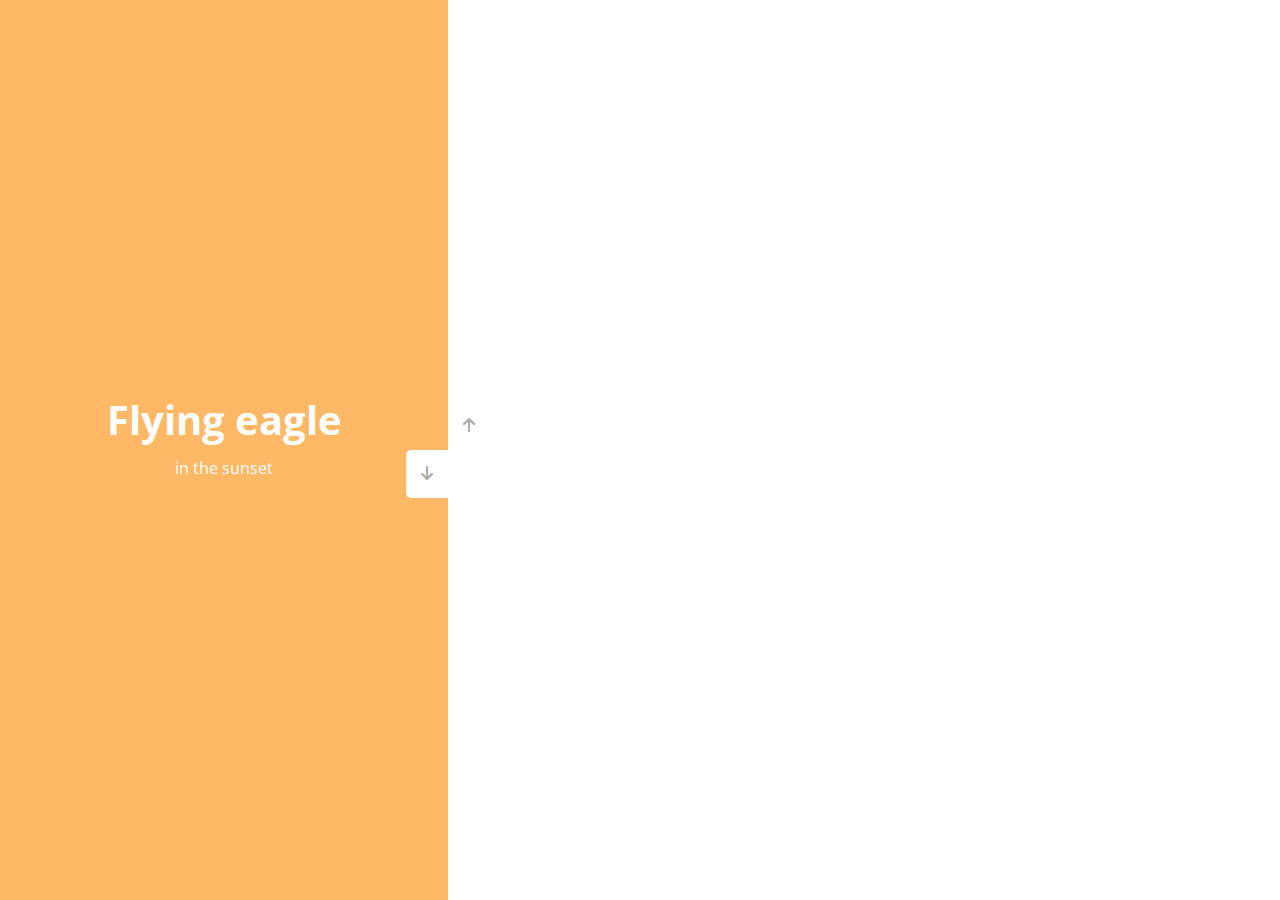
<file: Double Vertical Slidder/index.html>
<!DOCTYPE html>
<html lang="en">

<head>
  <meta charset="UTF-8">
  <meta http-equiv="X-UA-Compatible" content="IE=edge">
  <meta name="viewport" content="width=device-width, initial-scale=1.0">
  <link rel="stylesheet" href="style.css">
  <link rel="stylesheet" href="https://cdnjs.cloudflare.com/ajax/libs/font-awesome/6.1.1/css/all.min.css">
  <title>Double Vertical Slider</title>
</head>

<body>

  <div class="slider-container">
    <div class="left-slide">
      <div class="background-pink">
        <h1>Nature flower</h1>
        <p>All in pink</p>
      </div>
      <div class="background-blue">
        <h1>Blue Sky</h1>
        <p>With it's mountains</p>
      </div>
      <div class="background-night">
        <h1>Lonely castle</h1>
        <p>in the wilderness</p>
      </div>
      <div class="background-sunset">
        <h1>Flying eagle</h1>
        <p>in the sunset</p>
      </div>
    </div>

    <div class="right-slide">
      <div
        style="background-image: url(https://images.unsplash.com/photo-1508768787810-6adc1f613514?ixlib=rb-0.3.5&ixid=eyJhcHBfaWQiOjEyMDd9&s=e27f6661df21ed17ab5355b28af8df4e&auto=format&fit=crop&w=1350&q=80);">
      </div>
      <div
        style="background-image: url(https://images.unsplash.com/photo-1519981593452-666cf05569a9?ixlib=rb-0.3.5&ixid=eyJhcHBfaWQiOjEyMDd9&s=90ed8055f06493290dad8da9584a13f7&auto=format&fit=crop&w=715&q=80);">
      </div>
      <div
        style="background-image: url(https://images.unsplash.com/photo-1486899430790-61dbf6f6d98b?ixlib=rb-0.3.5&ixid=eyJhcHBfaWQiOjEyMDd9&s=8ecdee5d1b3ed78ff16053b0227874a2&auto=format&fit=crop&w=1002&q=80);">
      </div>
      <div
        style="background-image: url(https://images.unsplash.com/photo-1510942201312-84e7962f6dbb?ixlib=rb-0.3.5&ixid=eyJhcHBfaWQiOjEyMDd9&s=da4ca7a78004349f1b63f257e50e4360&auto=format&fit=crop&w=1050&q=80);">
      </div>
    </div>

    <div class="action-buttons">
      <button class="up-button">
        <i class="fas fa-arrow-up"></i>
      </button>
      <button class="down-button">
        <i class="fas fa-arrow-down"></i>
      </button>
    </div>
  </div>

  <script src="script.js"></script>
</body>

</html>
</file>
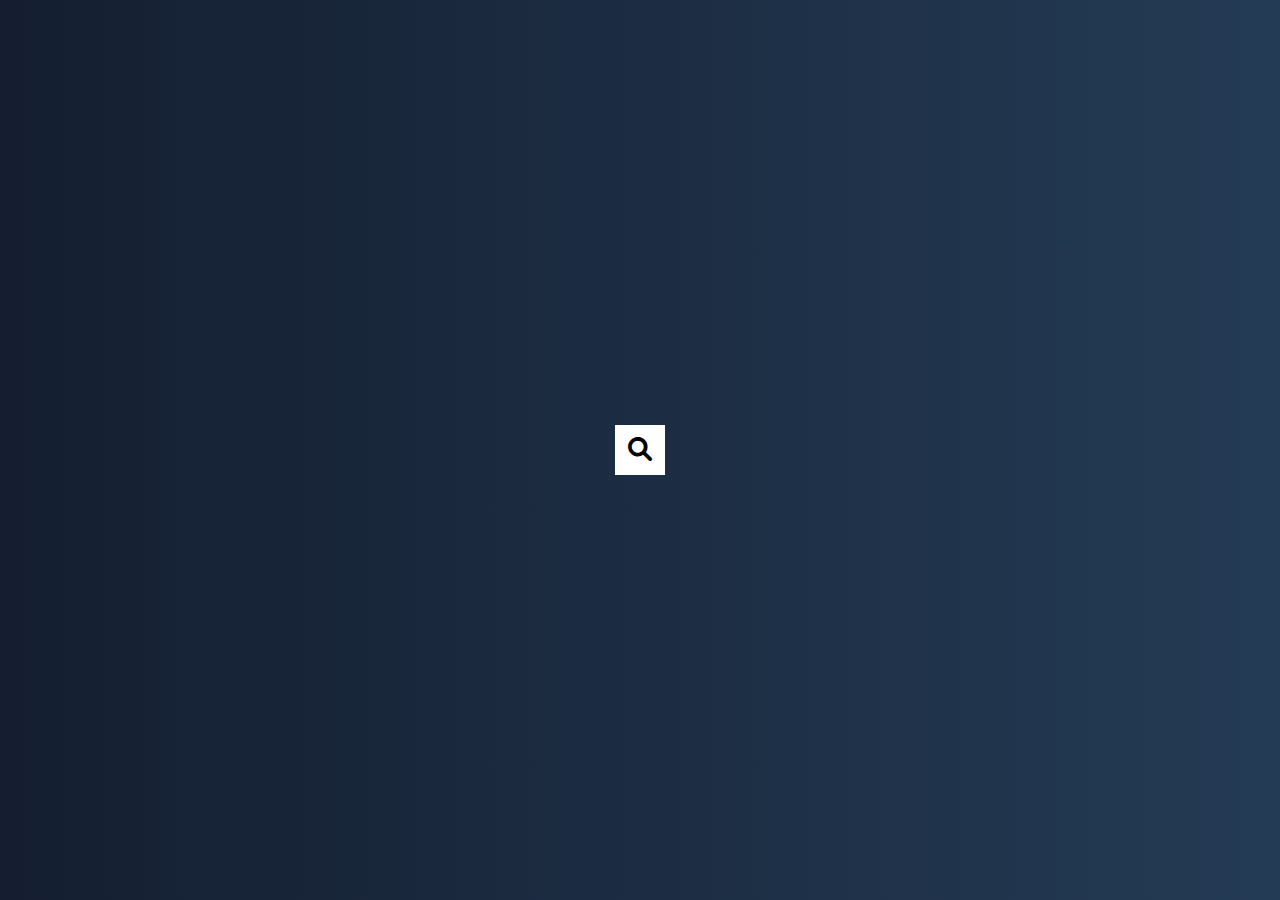
<file: Hidden Search Widget/index.html>
<!DOCTYPE html>
<html lang="en">

<head>
  <meta charset="UTF-8">
  <meta http-equiv="X-UA-Compatible" content="IE=edge">
  <meta name="viewport" content="width=device-width, initial-scale=1.0">
  <link rel="stylesheet" href="https://cdnjs.cloudflare.com/ajax/libs/font-awesome/6.0.0/css/all.min.css">
  <link rel="stylesheet" href="style.css">
  <title>Search Widget</title>
</head>

<body>

  <div class="container">
    <input type="text" class="input" placeholder="Search...">

    <button class="btn" id="search">
      <i class="fas fa-search"></i>
    </button>
  </div>

  <script src="script.js"></script>
</body>

</html>
</file>
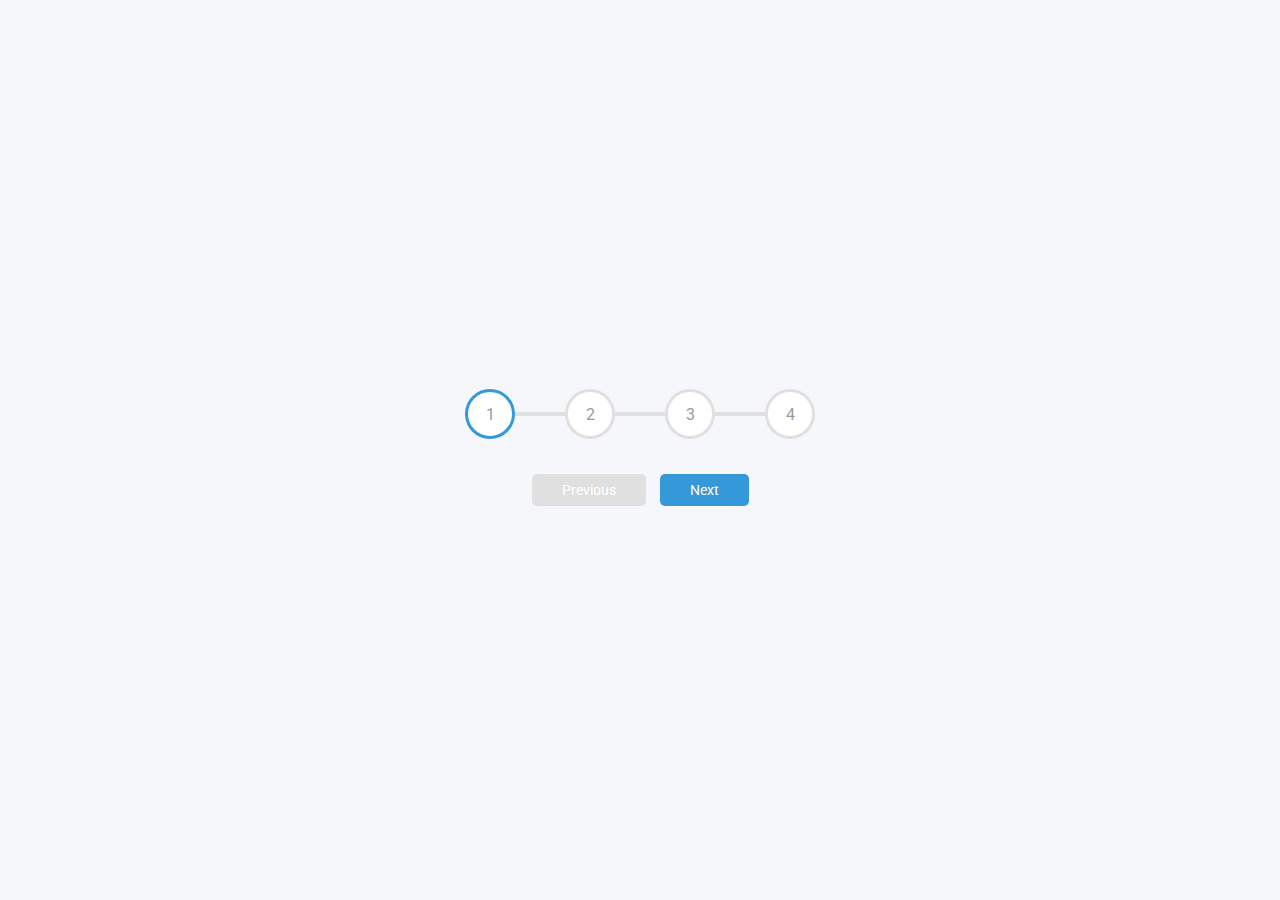
<file: Progress Steps/index.html>
<!DOCTYPE html>
<html lang="en">

<head>
  <meta charset="UTF-8">
  <meta http-equiv="X-UA-Compatible" content="IE=edge">
  <meta name="viewport" content="width=device-width, initial-scale=1.0">
  <link rel="stylesheet" href="style.css">
  <title>Progress Steps</title>
</head>

<body>
  <div class="container">
    <div class="progress-container">
      <div class="progress" id="progress"></div>
      <div class="circle active">1</div>
      <div class="circle">2</div>
      <div class="circle">3</div>
      <div class="circle">4</div>
    </div>

    <button class="btn" id="prev" disabled>Previous</button>
    <button class="btn" id="next">Next</button>
  </div>

  <script src="script.js"></script>
</body>

</html>
</file>
<file: Double Vertical Slidder/style.css>
@import url("https://fonts.googleapis.com/css2?family=Inter:wght@400;500;700&family=Open+Sans:wght@300&family=Roboto&family=Ubuntu:wght@300&display=swap");

:root {
  --background-pink-color: #fd3555;
  --background-blue-color: #2a86ba;
  --background-night-color: #252e33;
  --background-sunset-color: #ffb866;
}

* {
  box-sizing: border-box;
  margin: 0;
  padding: 0;
}

body {
  font-family: "Open Sans", sans-serif;
  height: 100vh;
}

.slider-container {
  position: relative;
  height: 100vh;
  width: 100vw;
  overflow: hidden;
}

.left-slide {
  position: absolute;
  height: 100%;
  width: 35%;
  transition: transform 0.5s ease-in-out;
}

.left-slide > div {
  height: 100%;
  width: 100%;
  display: flex;
  flex-direction: column;
  justify-content: center;
  align-items: center;
  color: #fff;
}

.left-slide h1 {
  margin-bottom: 10px;
  margin-top: -30px;
  font-size: 40px;
}

.background-pink {
  background-color: var(--background-pink-color);
}

.background-blue {
  background-color: var(--background-blue-color);
}

.background-night {
  background-color: var(--background-night-color);
}

.background-sunset {
  background-color: var(--background-sunset-color);
}

.right-slide {
  position: absolute;
  left: 35%;
  height: 100%;
  width: 65%;
  transition: transform 0.5s ease-in-out;
}

.right-slide > div {
  height: 100%;
  width: 100%;
  background-position: center;
  background-size: cover;
  background-repeat: no-repeat;
}

button {
  background-color: #fff;
  border: none;
  color: #aaa;
  padding: 15px;
  font-size: 16px;
  cursor: pointer;
}

button:hover {
  color: #222;
}

button:focus {
  outline: none;
}

.slider-container .action-buttons button {
  position: absolute;
  left: 35%;
  top: 50%;
  z-index: 100;
}

.slider-container .action-buttons .up-button {
  transform: translateY(-100%);
  border-top-right-radius: 5px;
  border-bottom-right-radius: 5px;
}

.slider-container .action-buttons .down-button {
  transform: translateX(-100%);
  border-top-left-radius: 5px;
  border-bottom-left-radius: 5px;
}
</file>
<file: Hidden Search Widget/style.css>
@import url("https://fonts.googleapis.com/css2?family=Lato&display=swap");

:root {
  /* --background-color: linear-gradient(to right, #0f0c29, #302b63, #24243e); */
  /* background-image: linear-gradient(to right, #2c3e50, #4ca1af); */
  background-image: linear-gradient(to right, #141e30, #243b55);
  /* background-image: linear-gradient(to right, #ff9966, #ff5e62); */
}

* {
  box-sizing: border-box;
}

body {
  font-family: "Lato", sans-serif;
  background-image: var(--background-color);
  margin: 0;
  overflow: hidden;
  display: flex;
  justify-content: center;
  height: 100vh;
  align-items: center;
}

.container {
  position: relative;
  height: 50px;
}

.container .input {
  background-color: #fff;
  border: 0;
  height: 50px;
  width: 50px;
  padding: 15px;
  font-size: 18px;
  transition: width 0.3s ease;
  /* border-radius: 20%; */
}

.input:focus,
.btn:focus {
  outline: none;
}

.btn {
  background-color: #fff;
  border: 0;
  cursor: pointer;
  font-size: 24px;
  position: absolute;
  top: 0;
  left: 0;
  height: 50px;
  width: 50px;
  transition: transform 0.3s ease;
  /* border-radius: 50%; */
}

.container.active .input {
  width: 200px;
}

.container.active .btn {
  transform: translateX(198px);
}
</file>
<file: Progress Steps/style.css>
@import url("https://fonts.googleapis.com/css2?family=Inter:wght@400;500;700&family=Roboto&display=swap");

:root {
  --background-color: #f6f7fb;
  --line-border-fill: #3498db;
  --line-border-empty: #e0e0e0;
  --white-color: #fff;
}

* {
  box-sizing: border-box;
}

body {
  font-family: "Roboto", sans-serif;
  margin: 0;
  display: flex;
  justify-content: center;
  height: 100vh;
  align-items: center;
  overflow: hidden;
  background-color: var(--background-color);
}

.container {
  text-align: center;
}

.progress-container {
  display: flex;
  justify-content: space-between;
  align-items: center;
  max-width: 100%;
  width: 350px;
  margin-bottom: 30px;
  position: relative;
}

.progress-container::before {
  content: "";
  background-color: var(--line-border-empty);
  position: absolute;
  top: 50%;
  left: 0;
  height: 4px;
  width: 100%;
  transform: translateY(-50%);
  z-index: -1;
}

.progress {
  background-color: var(--line-border-fill);
  position: absolute;
  top: 50%;
  left: 0;
  height: 4px;
  width: 0%;
  transform: translateY(-50%);
  z-index: -1;
  transition: 0.4s ease;
}

.circle {
  background-color: var(--white-color);
  color: #999;
  border-radius: 50%;
  height: 50px;
  width: 50px;
  display: flex;
  justify-content: center;
  align-items: center;
  border: 3px solid var(--line-border-empty);
  transform: 0.4s ease;
}

.circle.active {
  border-color: var(--line-border-fill);
}

.btn {
  background-color: var(--line-border-fill);
  color: var(--white-color);
  border-radius: 5px;
  border: 0;
  cursor: pointer;
  font-family: inherit;
  padding: 8px 30px;
  margin: 5px;
  font-size: 14px;
}

.btn:active {
  transform: scale(0.98);
}

.btn:focus {
  outline: none;
}

.btn:disabled {
  background-color: var(--line-border-empty);
  cursor: no-drop;
}
</file>
